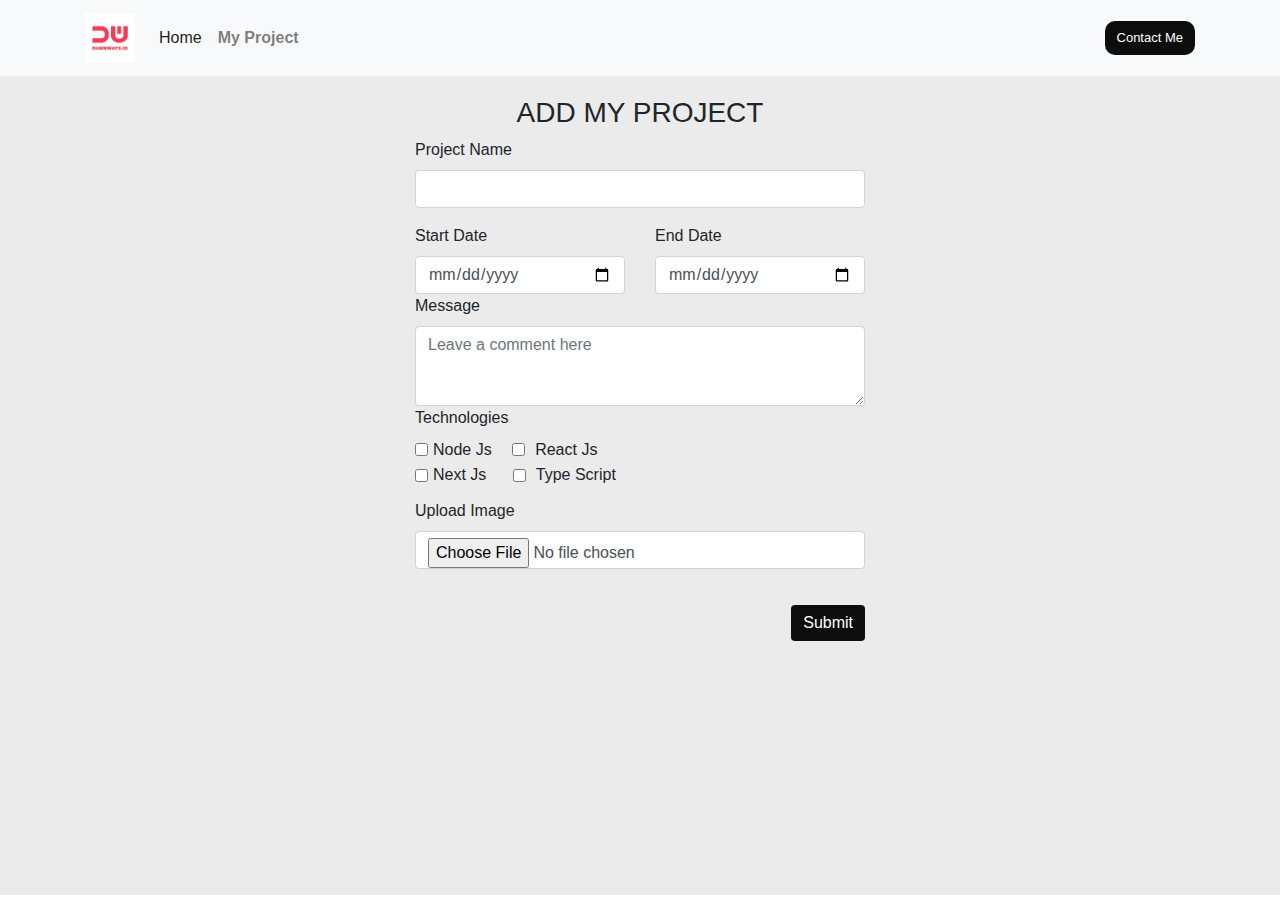
<file: index.html>
<!DOCTYPE html>
<html lang="en">
<head>
    <meta charset="UTF-8">
    <meta http-equiv="X-UA-Compatible" content="IE=edge">
    <meta name="viewport" content="width=device-width, initial-scale=1.0">
    <title>My Project</title>
    <link rel="stylesheet" href="https://cdn.jsdelivr.net/npm/bootstrap@4.3.1/dist/css/bootstrap.min.css" integrity="sha384-ggOyR0iXCbMQv3Xipma34MD+dH/1fQ784/j6cY/iJTQUOhcWr7x9JvoRxT2MZw1T" crossorigin="anonymous">
    <link rel="stylesheet" href="style.css">
</head>
<body>
    <nav class="navbar navbar-expand-lg navbar-light bg-light">
        <div class="container">
            <a class="navbar-brand" href="#">
                <img src="image/dumbways.png" alt="" style="width: 50px;">
            </a>
            <button class="navbar-toggler" type="button" data-bs-toggle="collapse" data-bs-target="#navbarSupportedContent" aria-controls="navbarSupportedContent" aria-expanded="false" aria-label="Toggle navigation">
                <span class="navbar-toggler-icon"></span>
            </button>
        <div class="collapse navbar-collapse" id="navbarSupportedContent">
            <ul class="navbar-nav me-auto mb-2 mb-lg-0">
                <li class="nav-item">
                    <a class="nav-link active" aria-current="page" href="blog.html">Home</a>
                </li>
                <li class="nav-item">
                    <a class="nav-link" href="index.html" ><b>My Project</b></a>
                </li>
            </ul>
        </div>
        <div>
            <div class="d-flex">
                <a href="contact.html">Contact Me</a>  
            </div>
            </div>
        </div>
    </nav>

    <form class="form-project" style="display: flex; justify-content: center;background-color: rgb(235, 235, 235); height: 91vh;">
        <div class="container-project" style="width: 450px;">
            <div>
                <h3 style="text-align: center; margin-top: 20px;">ADD MY PROJECT</h3>
            </div>

            <div class="mb-3">
                <label for="exampleInputName1" style="margin-top: 0px" class="form-label">Project Name</label>
                <input type="text" class="form-control" id="exampleInputName1">
            </div>
            <div class="row g-3">
                <div class="col-md-6">
                    <label for="inputstart4" class="form-label">Start Date</label>
                    <input type="date" class="form-control" id="inputstart4">
                </div>
                <div class="col-md-6">
                    <label for="inputend4" class="form-label">End Date</label>
                    <input type="date" class="form-control" id="inputend4">
                </div>
            </div>
            <div>
                <label for="exampleInputmessage1" class="form-textarea">Message</label>
                <div class="form-floating">
                    <textarea class="form-control" placeholder="Leave a comment here" id="floatingTextarea2" style="height: 80px;"></textarea>
                </div>
            </div>
            <div>
                <div>
                    <label for="exampleInputTechno1" class="form-label">Technologies</label>
                </div>
                <div>
                    <div class="form-check form-check-inline">
                        <input class="form-check-input" type="checkbox" id="inlineCheckbox1" value="option1">
                        <label class="form-check-label" for="inlineCheckbox1">Node Js</label>
                    </div>
                    <div class="form-check form-check-inline">
                        <input class="form-check-input" type="checkbox" id="inlineCheckbox2" value="option2" style="margin-left: 4px; margin-right: 10px;">
                        <label class="form-check-label" for="inlineCheckbox2">React Js</label>
                    </div>
                </div>
                <div>
                    <div>
                        <div class="form-check form-check-inline">
                            <input class="form-check-input" type="checkbox" id="inlineCheckbox1" value="option1">
                            <label class="form-check-label" for="inlineCheckbox1">Next Js</label>
                        </div>
                        <div class="form-check form-check-inline">
                            <input class="form-check-input" type="checkbox" id="inlineCheckbox2" value="option2" style="margin-left: 10px; margin-right: 10px;">
                            <label class="form-check-label" for="inlineCheckbox2">Type Script</label>
                        </div>
                    </div>
                </div>
            </div>
            <div class="mb-3">
                <label for="exampleInputImage1" class="form-label" style="margin-top: 10px;">Upload Image</label>
                <input type="file" class="form-control" id="exampleInputImage1">
            </div>
            <div>
                <button type="submit" class="btn btn-primary" style="background-color: rgb(14, 13, 13); border: none; float: right;">Submit</button>
            </div>
        </div>
    </form>
</body>
</html>
</file>
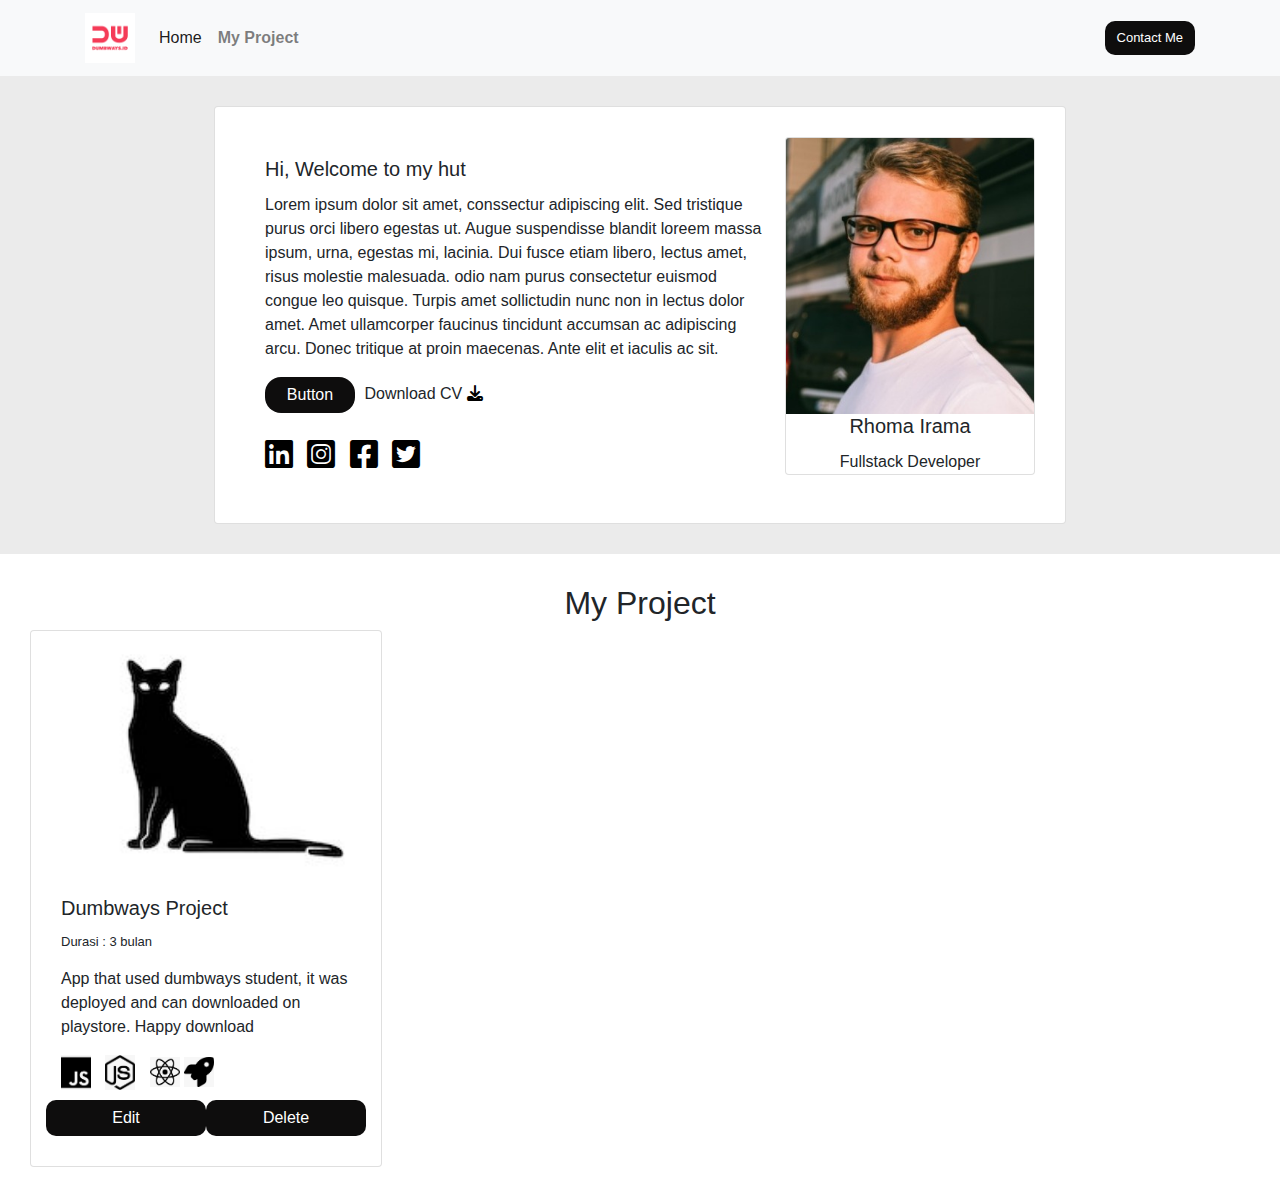
<file: blog.html>
<!DOCTYPE html>
<html lang="en">
<head>
    <meta charset="UTF-8">
    <meta http-equiv="X-UA-Compatible" content="IE=edge">
    <meta name="viewport" content="width=device-width, initial-scale=1.0">
    <title>My Project</title>
    <link rel="stylesheet" href="https://cdn.jsdelivr.net/npm/bootstrap@4.3.1/dist/css/bootstrap.min.css" integrity="sha384-ggOyR0iXCbMQv3Xipma34MD+dH/1fQ784/j6cY/iJTQUOhcWr7x9JvoRxT2MZw1T" crossorigin="anonymous">
    <link rel="stylesheet" href="style.css">
    <link rel="stylesheet" href="fonta/css/all.css">
</head>
<body>
    <nav class="navbar navbar-expand-lg navbar-light bg-light">
        <div class="container">
            <a class="navbar-brand" href="#">
                <img src="image/dumbways.png" alt="" style="width: 50px;">
            </a>
            <button class="navbar-toggler" type="button" data-bs-toggle="collapse" data-bs-target="#navbarSupportedContent" aria-controls="navbarSupportedContent" aria-expanded="false" aria-label="Toggle navigation">
                <span class="navbar-toggler-icon"></span>
            </button>
        <div class="collapse navbar-collapse" id="navbarSupportedContent">
            <ul class="navbar-nav me-auto mb-2 mb-lg-0">
                <li class="nav-item">
                    <a class="nav-link active" aria-current="page" href="blog.html">Home</a>
                </li>
                <li class="nav-item">
                    <a class="nav-link" href="index.html" ><b>My Project</b></a>
                </li>
            </ul>
        </div>
        <div>
            <div class="d-flex">
                <a href="contact.html">Contact Me</a>  
            </div>
            </div>
        </div>
    </nav>
        <div class="card-home" style="display: flex; justify-content: center; align-items: center; padding-top: 30px; background-color: rgb(235, 235, 235); padding-bottom: 30px;">
            <div class="container-home">
                    <div class="card w-100"  style="display: flex;
                    flex-direction: row; padding: 30px;">
                        <div class="card-body">
                            <h5 class="card-title">Hi, Welcome to my hut</h5>
                            <p class="card-text" style="width: 500px;">Lorem ipsum dolor sit amet, conssectur adipiscing elit. Sed tristique purus orci libero egestas ut. Augue suspendisse blandit loreem massa ipsum, urna, egestas mi, lacinia. Dui fusce etiam libero, lectus amet, risus molestie malesuada. odio nam purus consectetur euismod congue leo quisque. Turpis amet sollictudin nunc non in lectus dolor amet. Amet ullamcorper faucinus tincidunt  accumsan ac adipiscing arcu. Donec tritique at proin maecenas. Ante elit et iaculis ac sit.</p>
                            <a href="#" class="btn btn-primary" style="    width: 90px;
                            padding: 6px;
                            border-radius: 16px;
                            background-color: rgb(14, 13, 13);
                            color: rgb(255, 255, 255);
                            cursor: pointer;
                            border: none;"
                            >Button</a>
                            <p style="display: inline; margin-left: 5px;">Download CV</p>
                            <a href="#" style="color: black;"><i class="fa-solid fa-download" ></i></a>
                            <div class="icon" style="margin-top: 25px;">
                                <a href="#"><i class="fa-brands fa-linkedin fa-2x" style="color: black; margin-right: 10px;"></i></a>
                                <a href="#"><i class="fa-brands fa-instagram-square fa-2x" style="color: black; margin-right: 10px;"></i></a>
                                <a href="#"><i class="fa-brands fa-facebook-square fa-2x" style="color: black; margin-right: 10px;"></i></a>
                                <a href="#"><i class="fa-brands fa-twitter-square fa-2x" style="color: black; margin-right: 10px;"></i></a>
                            </div>
                        </div>
                        <div class="row row-cols-1 row-cols-md-3 g-4">
                            <div class="col">
                                <div class="card" style="width:250px;">
                                    <img src="image/rhoma.jpeg" class="card-img-top" alt="...">
                                <div class="card-body-home">
                                    <h5 class="card-title" style="text-align: center;">Rhoma Irama</h5>
                                    <p class="card-text" style="text-align:center;">Fullstack Developer</p>
                                </div>
                            </div>
                        </div>
                    </div>
                </div>
            </div>
        </div>
    
        <div style=" padding: 30px;">
            <div>
                <h2 style=" text-align: center;">My Project</h2>
            </div>
            <div class="card" style="width: 22rem; padding: 10px;">
                <img src="image/blackcat.jpeg" class="card-img-top" alt="...">
                <div class="card-body">
                    <h5 class="card-title">Dumbways Project</h5>
                    <p style="font-size: 13px;">Durasi : 3 bulan</p>
                    <p class="card-text" style="width: 300px;">App that used dumbways student, it was deployed and can downloaded on playstore. Happy download</p>
                    <div class="icon-card" style="margin-bottom: 10px;">
                        <img src="image/1.jpeg" width="30px" style="margin-right: 10px;" />
                        <img src="image/2.jpeg" width="30px" style="margin-right: 10px;"  />
                        <img src="image/3.jpeg" width="30px style="margin-right: 10px;" " />
                        <img src="image/4.jpeg" width="30px" />
                    </div>
                    <div class="row g-3">
                        <a href="#" class="btn btn-primary" style="width: 50%;
                        padding: 6px;
                        border-radius: 10px;
                        background-color: rgb(14, 13, 13);
                        color: rgb(255, 255, 255);
                        cursor: pointer ; 
                        border: none;">Edit</a>
                        <a href="#" class="btn btn-primary" style=" width: 50%;
                        padding: 6px;
                        border-radius: 10px;
                        background-color: rgb(14, 13, 13);
                        color: rgb(255, 255, 255);
                        cursor: pointer;
                        border: none;" >Delete</a>
                    </div>
                </div>
            </div>
        </div>
    </body>
    </html>
</file>
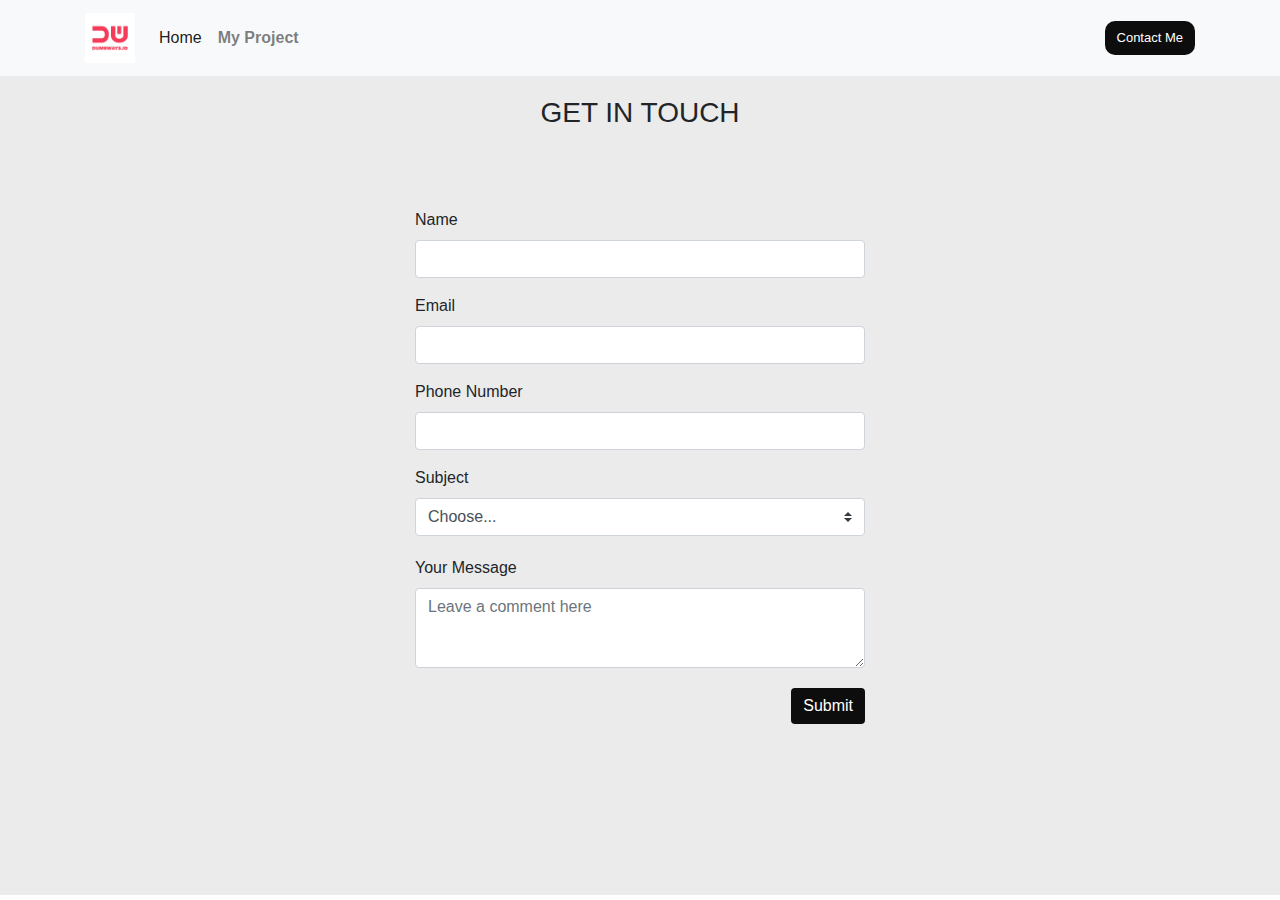
<file: contact.html>
<!DOCTYPE html>
<html lang="en">
<head>
    <meta charset="UTF-8">
    <meta http-equiv="X-UA-Compatible" content="IE=edge">
    <meta name="viewport" content="width=device-width, initial-scale=1.0">
    <title>My Project</title>
    <link rel="stylesheet" href="https://cdn.jsdelivr.net/npm/bootstrap@4.3.1/dist/css/bootstrap.min.css" integrity="sha384-ggOyR0iXCbMQv3Xipma34MD+dH/1fQ784/j6cY/iJTQUOhcWr7x9JvoRxT2MZw1T" crossorigin="anonymous">
    <link rel="stylesheet" href="style.css">
</head>
<body>
    <nav class="navbar navbar-expand-lg navbar-light bg-light">
        <div class="container">
            <a class="navbar-brand" href="#">
                <img src="image/dumbways.png" alt="" style="width: 50px;">
            </a>
            <button class="navbar-toggler" type="button" data-bs-toggle="collapse" data-bs-target="#navbarSupportedContent" aria-controls="navbarSupportedContent" aria-expanded="false" aria-label="Toggle navigation">
                <span class="navbar-toggler-icon"></span>
            </button>
        <div class="collapse navbar-collapse" id="navbarSupportedContent">
            <ul class="navbar-nav me-auto mb-2 mb-lg-0">
                <li class="nav-item">
                    <a class="nav-link active" aria-current="page" href="blog.html">Home</a>
                </li>
                <li class="nav-item">
                    <a class="nav-link" href="index.html" ><b>My Project</b></a>
                </li>
            </ul>
        </div>
        <div>
            <div class="d-flex">
                <a href="contact.html">Contact Me</a>  
            </div>
            </div>
        </div>
    </nav>

    <form class="form-project" style="display: flex; justify-content: center;background-color: rgb(235, 235, 235); height: 91vh;">
        <div class="container-project" style="width: 450px;">
            <div>
                <h3 style="text-align: center; margin-top: 20px;">GET IN TOUCH</h3>
            </div>

            <div class="mb-3">
                <label for="exampleInputName1" style="margin-top: 70px" class="form-label">Name</label>
                <input type="text" class="form-control" id="exampleInputName1">
            </div>
            <div>
                <div class="mb-3">
                    <label for="inputemail" class="form-label">Email</label>
                    <input type="text" class="form-control" id="inputemail">
                </div>
                <div class="mb-3">
                    <label for="inputphonenumber" class="form-label">Phone Number</label>
                    <input type="text" class="form-control" id="inputphonenumber">
                </div>
                <div>
                    <label for="inputsubject" class="form-label">Subject</label>
                    <select class="custom-select" id="inputGroupSelect01">
                      <option selected>Choose...</option>
                      <option value="1">Frontend Developer</option>
                      <option value="2">Backend Developer</option>
                      <option value="3">Fullstack Developer</option>
                    </select>
                  </div>
            </div>
            <div>
                <label for="exampleInputmessage1" style="margin-top: 20px" class="form-textarea">Your Message</label>
                <div class="form-floating">
                    <textarea class="form-control" placeholder="Leave a comment here" id="floatingTextarea2" style="height: 80px;"></textarea>
                </div>
            </div>
            <div>
                <button type="submit" class="btn btn-primary" style="background-color: rgb(14, 13, 13); border: none; float: right;">Submit</button>
            </div>
        </div>
    </form>
</body>
</html>
</file>
<file: style.css>
nav .d-flex a{
    background-color:rgb(14, 13, 13) ;
    color: white;
    text-decoration: none;
    padding: 7px 12px;
    font-size: 13px;
    font-weight: 500;
    border-radius: 10px;
}
button{
    margin-top: 20px;
}
</file>
